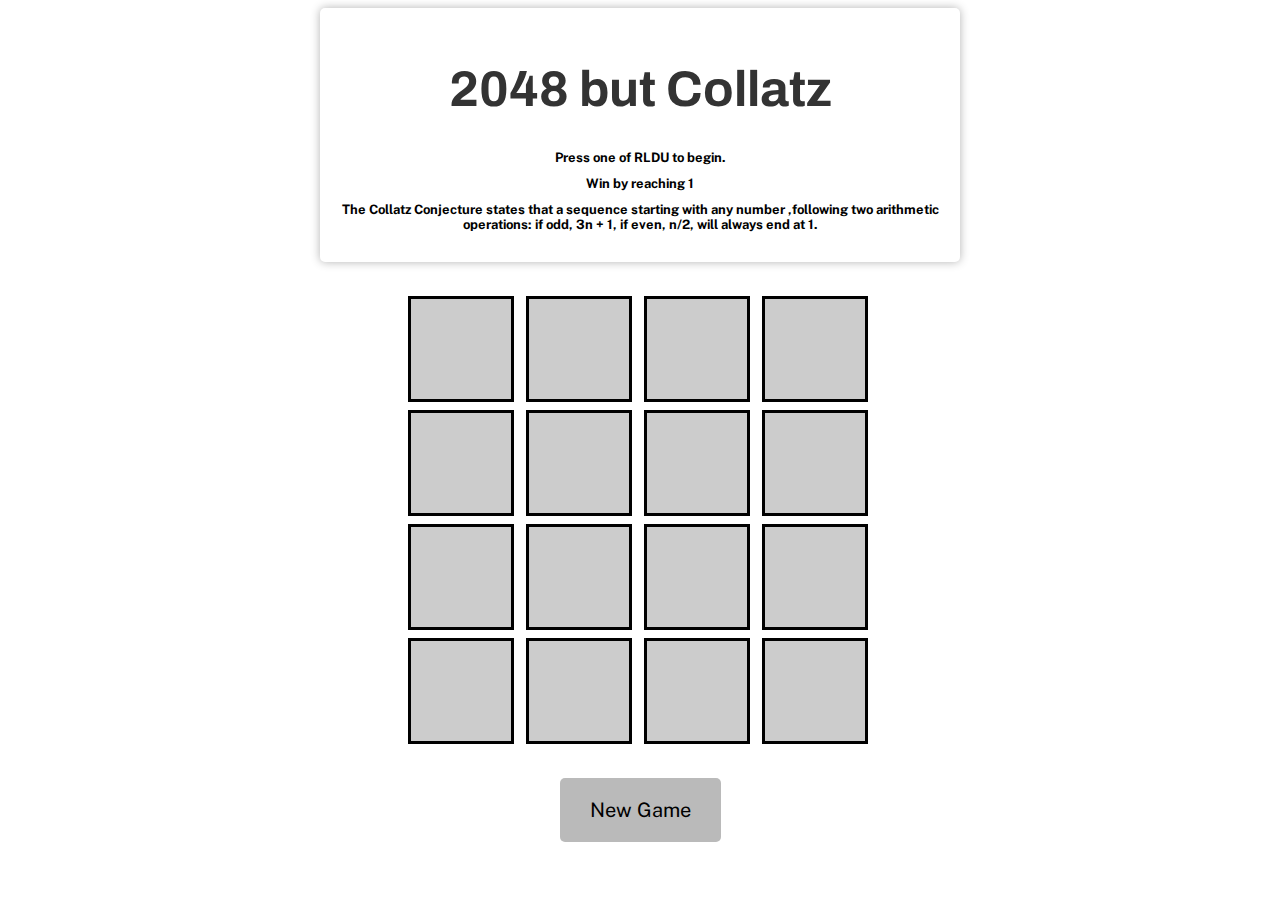
<file: index.html>
<!DOCTYPE html>
<html lang="en">
<head>
    <meta charset="UTF-8">
    <meta name="viewport" content="width=device-width, initial-scale=1.0">
    <title>2048 Collatz</title>
    <link rel="stylesheet" href="styles.css"> <!-- Link to your CSS file for styling -->
	
	<link rel="preconnect" href="https://fonts.googleapis.com">
	<link rel="preconnect" href="https://fonts.gstatic.com" crossorigin>
	<link href="https://fonts.googleapis.com/css2?family=Anton&display=swap" rel="stylesheet">

	<link rel="preconnect" href="https://fonts.googleapis.com">
	<link rel="preconnect" href="https://fonts.gstatic.com" crossorigin>
	<link href="https://fonts.googleapis.com/css2?family=Archivo&display=swap" rel="stylesheet">

	<link rel="preconnect" href="https://fonts.googleapis.com">
	<link rel="preconnect" href="https://fonts.gstatic.com" crossorigin>
	<link href="https://fonts.googleapis.com/css2?family=Public+Sans&display=swap" rel="stylesheet">

</head>
<body>
    <div class="container">
        <h1>2048 but Collatz</h1>
        <div class="score"><h2> Press one of RLDU to begin. </h2></div>
        <h2> Win by reaching 1 </h2>
        <h2> The Collatz Conjecture states that a sequence starting with any number ,following two arithmetic operations: if odd, 3n + 1, if even, n/2, will always end at 1. </h2>
        <div class="game-board" id="game-board">
            <!-- The game grid will be dynamically generated here -->
        </div>
        
    </div>

<br>
<br>

    <div class="grid-container">
        <!-- Create cells with numbers using div elements -->
        <div class="grid-cell" id = "1"></div>
        <div class="grid-cell" id = "2"></div>
        <div class="grid-cell" id = "3"></div>
        <div class="grid-cell" id = "4"></div>
        <div class="grid-cell" id = "5"></div>
        <div class="grid-cell" id = "6"></div>
        <div class="grid-cell" id = "7"></div>
        <div class="grid-cell" id = "8"></div>
        <div class="grid-cell" id = "9"></div>
        <div class="grid-cell" id = "10"></div>
        <div class="grid-cell" id = "11"></div>
        <div class="grid-cell" id = "12"></div>
        <div class="grid-cell" id = "13"></div>
        <div class="grid-cell" id = "14"></div>
        <div class="grid-cell" id = "15"></div>
        <div class="grid-cell" id = "16"></div>
    </div>

    <script>
        function updateVals() {
            for (let i = 1; i <= 16; i++) {
                let c2 = "" + i;
                let c1 = document.getElementById(c2);
                let i2 = i -1;
                let val1 = parseInt(i2);
                val1 = Math.floor(i2/4)
                c1.textContent = board[val1][i2%4];
            }
        }   
        // Display the 'myArray' array as a string on the webpage
    </script>

    <script>
        const refButton = document.getElementById("new-game-button");
        refButton.addEventListener("click", function() {
            // Reload the page when the button is clicked
            location.reload();
        });
    </script>

    <script>
        // Event listener for keydown event
        document.addEventListener("keydown", function(event) {
            switch(event.key) {
                case "ArrowLeft":
                    move("left");    
                    updateVals();
                    break;
                case "ArrowRight":
                    move("right");
                    updateVals();
                    break;
                case "ArrowUp":
                    move("up");
                    updateVals();
                    break;
                case "ArrowDown":
                    move("right");
                    updateVals();
                    break;
            }
        });
    </script>

    
    <script src="2048.js"></script> <!-- Link to your JavaScript file for game logic -->

	<br>
	<br>
	<button id="new-game-button">New Game</button>

</body>
</html>

</body>
</html>
</file>
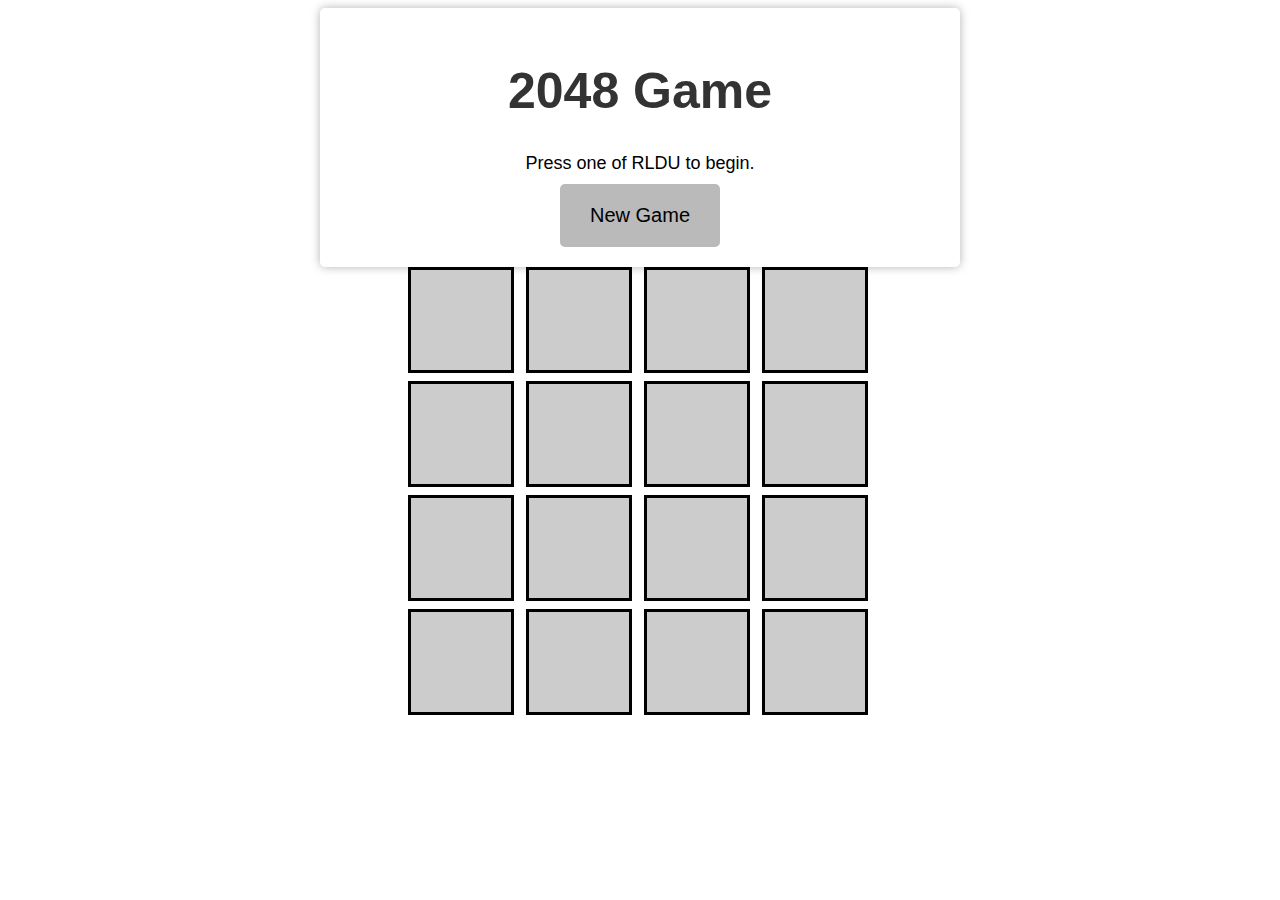
<file: 2048.html>
<!DOCTYPE html>
<html lang="en">
<head>
    <meta charset="UTF-8">
    <meta name="viewport" content="width=device-width, initial-scale=1.0">
    <title>2048 Game</title>
    <link rel="stylesheet" href="styles.css"> <!-- Link to your CSS file for styling -->
</head>
<body>
    <div class="container">
        <h1>2048 Game</h1>
        <div class="score"> Press one of RLDU to begin. </div>
        <div class="game-board" id="game-board">
            <!-- The game grid will be dynamically generated here -->
        </div>
        <button id="new-game-button">New Game</button>
    </div>

    <div class="grid-container">
        <!-- Create cells with numbers using div elements -->
        <div class="grid-cell" id = "1"></div>
        <div class="grid-cell" id = "2"></div>
        <div class="grid-cell" id = "3"></div>
        <div class="grid-cell" id = "4"></div>
        <div class="grid-cell" id = "5"></div>
        <div class="grid-cell" id = "6"></div>
        <div class="grid-cell" id = "7"></div>
        <div class="grid-cell" id = "8"></div>
        <div class="grid-cell" id = "9"></div>
        <div class="grid-cell" id = "10"></div>
        <div class="grid-cell" id = "11"></div>
        <div class="grid-cell" id = "12"></div>
        <div class="grid-cell" id = "13"></div>
        <div class="grid-cell" id = "14"></div>
        <div class="grid-cell" id = "15"></div>
        <div class="grid-cell" id = "16"></div>
    </div>

    <script>
        function updateVals() {
            for (let i = 1; i <= 16; i++) {
                let c2 = "" + i;
                let c1 = document.getElementById(c2);
                let i2 = i -1;
                let val1 = parseInt(i2);
                val1 = Math.floor(i2/4)
                c1.textContent = board[val1][i2%4];
            }
        }   
        // Display the 'myArray' array as a string on the webpage
    </script>


    <script>
        // Event listener for keydown event
        document.addEventListener("keydown", function(event) {
            switch(event.key) {
                case "ArrowLeft":
                    move("left");    
                    updateVals();
                    break;
                case "ArrowRight":
                    move("right");
                    updateVals();
                    break;
                case "ArrowUp":
                    move("up");
                    updateVals();
                    break;
                case "ArrowDown":
                    move("right");
                    updateVals();
                    break;
            }
        });
    </script>

    
    <script src="2048.js"></script> <!-- Link to your JavaScript file for game logic -->

</body>
</html>

</body>
</html>
</file>
<file: styles.css>
/* styles.css */
body {
    font-family: 'Archivo', sans-serif;
    text-align: center;
}

.container {
    width: 600px;
    margin: 0 auto;
    padding: 20px;
    background-color: #ffffff;
    border-radius: 5px;
    box-shadow: 0 0 10px rgba(0, 0, 0, 0.3);
}

h1 {
	font-family: 'Archivo', sans-serif;
    color: #333;
	font-size: 50px;
}

h2 {
	font-size: 13px;
	font-family: 'Public Sans', sans-serif;
}

.score {
    font-size: 18px;
    margin-bottom: 10px;
}

.game-board {
    width: 100%;
    max-width: 300px;
    margin: 0 auto;
    background-color: #bbada0;
    border-radius: 5px;
}

.tile {
    width: 70px;
    height: 70px;
    background-color: #cdc1b4;
    border-radius: 5px;
    font-size: 24px;
    text-align: center;
    line-height: 70px;
    margin: 5px;
}

button {
	font-family: 'Public Sans', sans-serif;
    font-size: 20px;
    padding: 20px 30px;
    background-color: #bababa;
    color: #000000;
    border: 3px;
	border-color: #000000;
    border-radius: 5px;
    cursor: pointer;
}

button:hover {
    background-color: #8a8a8a;
}

.grid-container {
    display: grid;
    grid-template-columns: repeat(4, 110px); /* 4 columns */
    gap: 8px; /* Adjust the gap between cells as needed */
    justify-content: center;
}

/* Define CSS styles for the grid cells */
.grid-cell {
    width: 100px; /* Adjust cell width as needed */
    height: 100px; /* Adjust cell height as needed */
    background-color: #ccc; /* Cell background color */
    border: 3px solid #000; /* Cell border */
    text-align: center; /* Center text within the cell */
    line-height: 100px; /* Vertical alignment */
    font-size: 24px; /* Font size */
}
</file>
